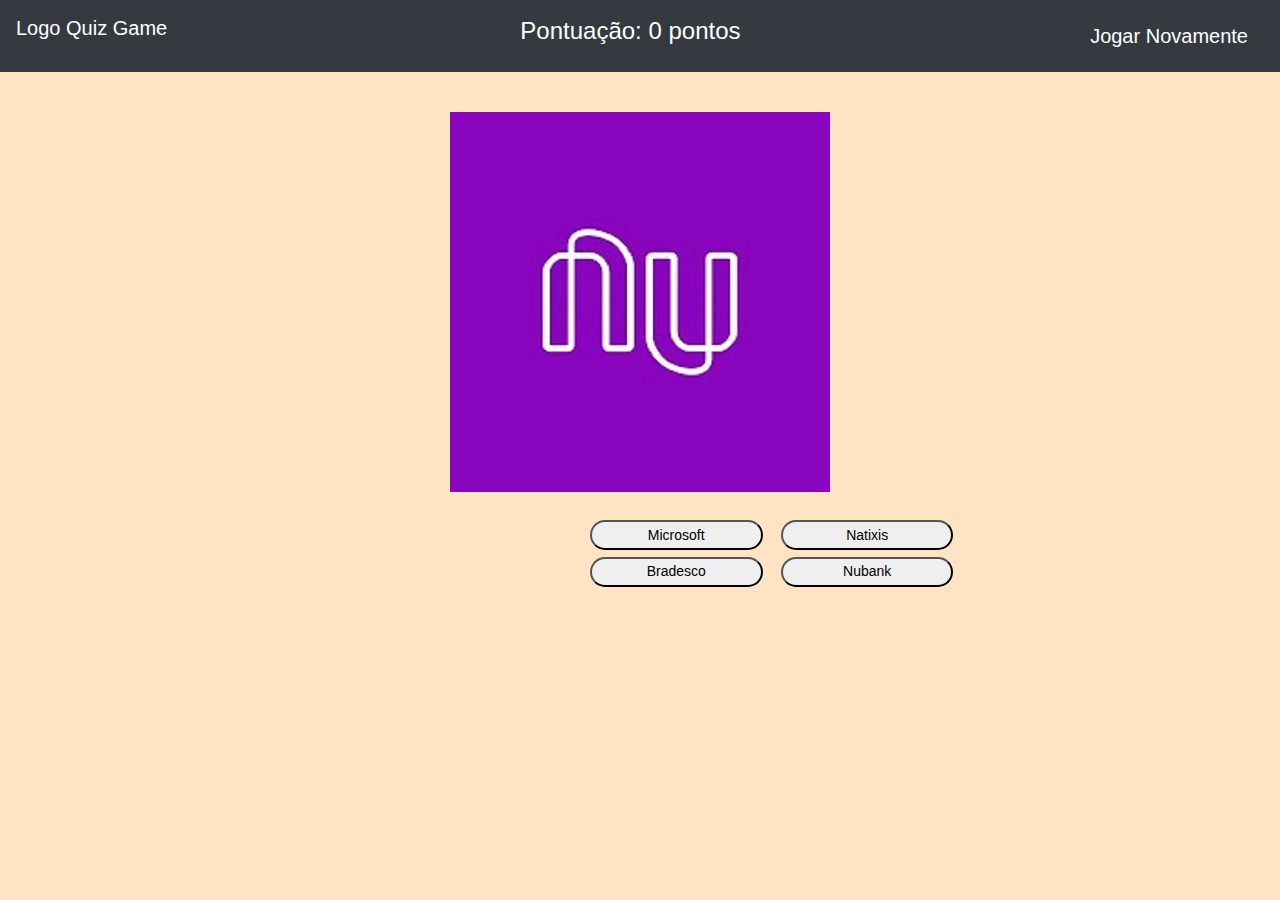
<file: Exercicios/07_exercicio_json/index.html>
<!DOCTYPE html>
<html lang="pt-br">

<head>
    <meta charset="UTF-8">
    <meta name="viewport" content="width=device-width, initial-scale=1.0">

    <link rel="stylesheet" href="css/bootstrap.css">
    <link rel="stylesheet" type="text/css" href="css/styles.css">

    <script src="https://code.jquery.com/jquery-3.5.1.slim.min.js"></script>
    <script src="js/bootstrap.min.js"></script>
    <script type="text/javascript" src="quiz.json"></script>
    <script src="js/script.js"></script>

    <title>Quiz Marcas</title>
</head>

<body id="body">

    <script>
        window.onload = function () {
            chooseQuestion()
        }
    </script>

    <nav class="navbar navbar-dark bg-dark">
        <p class="navbar-brand">Logo Quiz Game</p>
        <div id="points" style="color: white;"></div>
        <a class="navbar-brand" onclick="playAgain()">Jogar Novamente</a>
    </nav>

    <div id="imgDiv">
        <img id="image">
        <span id="span"></span>
    </div>

    <div class="buttons" style="margin-top: 28px; margin-left: 590px;">

        <button id="bt1" style="margin-right: 14px;" onclick="correctAnswer('bt1')"></button>
        <button id="bt2" onclick="correctAnswer('bt2')"></button>

        <section style="margin-top: 1%"></section>

        <button id="bt3" style="margin-right: 14px;" onclick="correctAnswer('bt3')"></button>
        <button id="bt4" onclick="correctAnswer('bt4')"></button>

        <section style="margin-top: 1%"></section>


    </div>

</body>

</html>
</file>
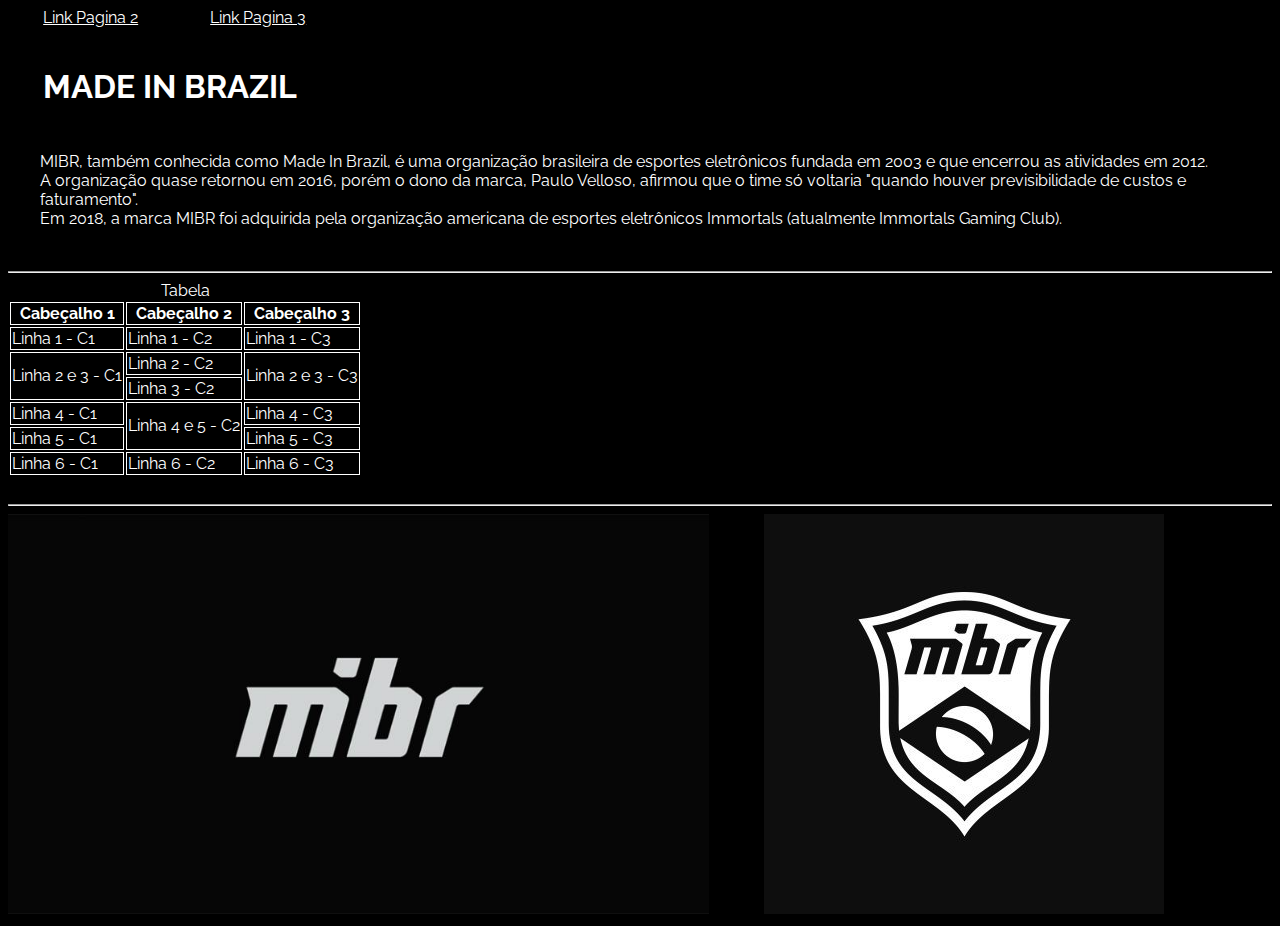
<file: Exercicios/Atividade_1/index.html>
<!DOCTYPE html>
<html lang="pt-br">
    <head>
        <meta charset="UTF-8">
        <style>tr, th, td{border:solid 1px;
        color: white;
        font-family: Raleway;}</style>

        <style>caption {
            color: white;
        }</style>

        <link rel="stylesheet" href="./styles/main.css">
        <link href="https://fonts.googleapis.com/css2?family=Raleway:ital,wght@1,300&display=swap" rel="stylesheet">
        
        <title>MIBR</title>
    </head>

    <body class="geral">
        <div id="container">

            <div class= "links">
            <a href="pag2.html">Link Pagina 2</a> &nbsp;&nbsp;&nbsp;&nbsp;&nbsp;&nbsp;
            &nbsp;&nbsp;&nbsp;&nbsp;&nbsp;&nbsp;&nbsp;&nbsp;&nbsp; <a href="pag3.html">Link Pagina 3</a>
            <h1 class="title">MADE IN BRAZIL</h1>

            </div>


            <p class="desc">MIBR, também conhecida como Made In Brazil, é uma organização brasileira de esportes eletrônicos fundada em 2003 e que encerrou as atividades em 2012. <br>
            A organização quase retornou em 2016, porém o dono da marca, Paulo Velloso, afirmou que o time só voltaria "quando houver previsibilidade de custos e faturamento".<br>
            Em 2018, a marca MIBR foi adquirida pela organização americana de esportes eletrônicos Immortals (atualmente Immortals Gaming Club).</p>

            <br>
                <hr>
            <div class="tabela"></div>
                <table>
                    <caption> Tabela </caption>

                    <thead>
                        <tr>
                            <th> Cabeçalho 1 </th>
                            <th> Cabeçalho 2 </th>
                            <th> Cabeçalho 3 </th>
                        </tr>
                    </thead>

                    <tbody>
                        <tr>
                            <td>Linha 1 - C1</td>
                            <td>Linha 1 - C2</td>
                            <td>Linha 1 - C3</td>
                        </tr>

                        <tr>
                            <td rowspan="2">Linha 2 e 3 - C1</td>
                            <td>Linha 2 - C2</td>
                            <td rowspan="2">Linha 2 e 3 - C3</td>
                        </tr>

                        <tr>
                            <td>Linha 3 - C2</td>
                        </tr>

                        <tr>
                            <td>Linha 4 - C1</td>
                            <td rowspan="2">Linha 4 e 5 - C2</td>
                            <td>Linha 4 - C3</td>
                        </tr>

                        <tr>
                            <td>Linha 5 - C1</td>
                            <td>Linha 5 - C3</td>
                        </tr>

                        <tr>
                            <td>Linha 6 - C1</td>
                            <td>Linha 6 - C2</td>
                            <td>Linha 6 - C3</td>

                        </tr>
                    </tbody>
            </table>
        </div>

            <br>
            <hr>
            <div class="imagens">
            <img src="Images/mibr-logo1.jpg" alt="Primeiro Logo" id="logo1"> 
            <img src="Images/mibr-logo2.jpg" alt="Segundo logo" id="logo2">
            </div>

        </div>

    </body>
</html>
</file>
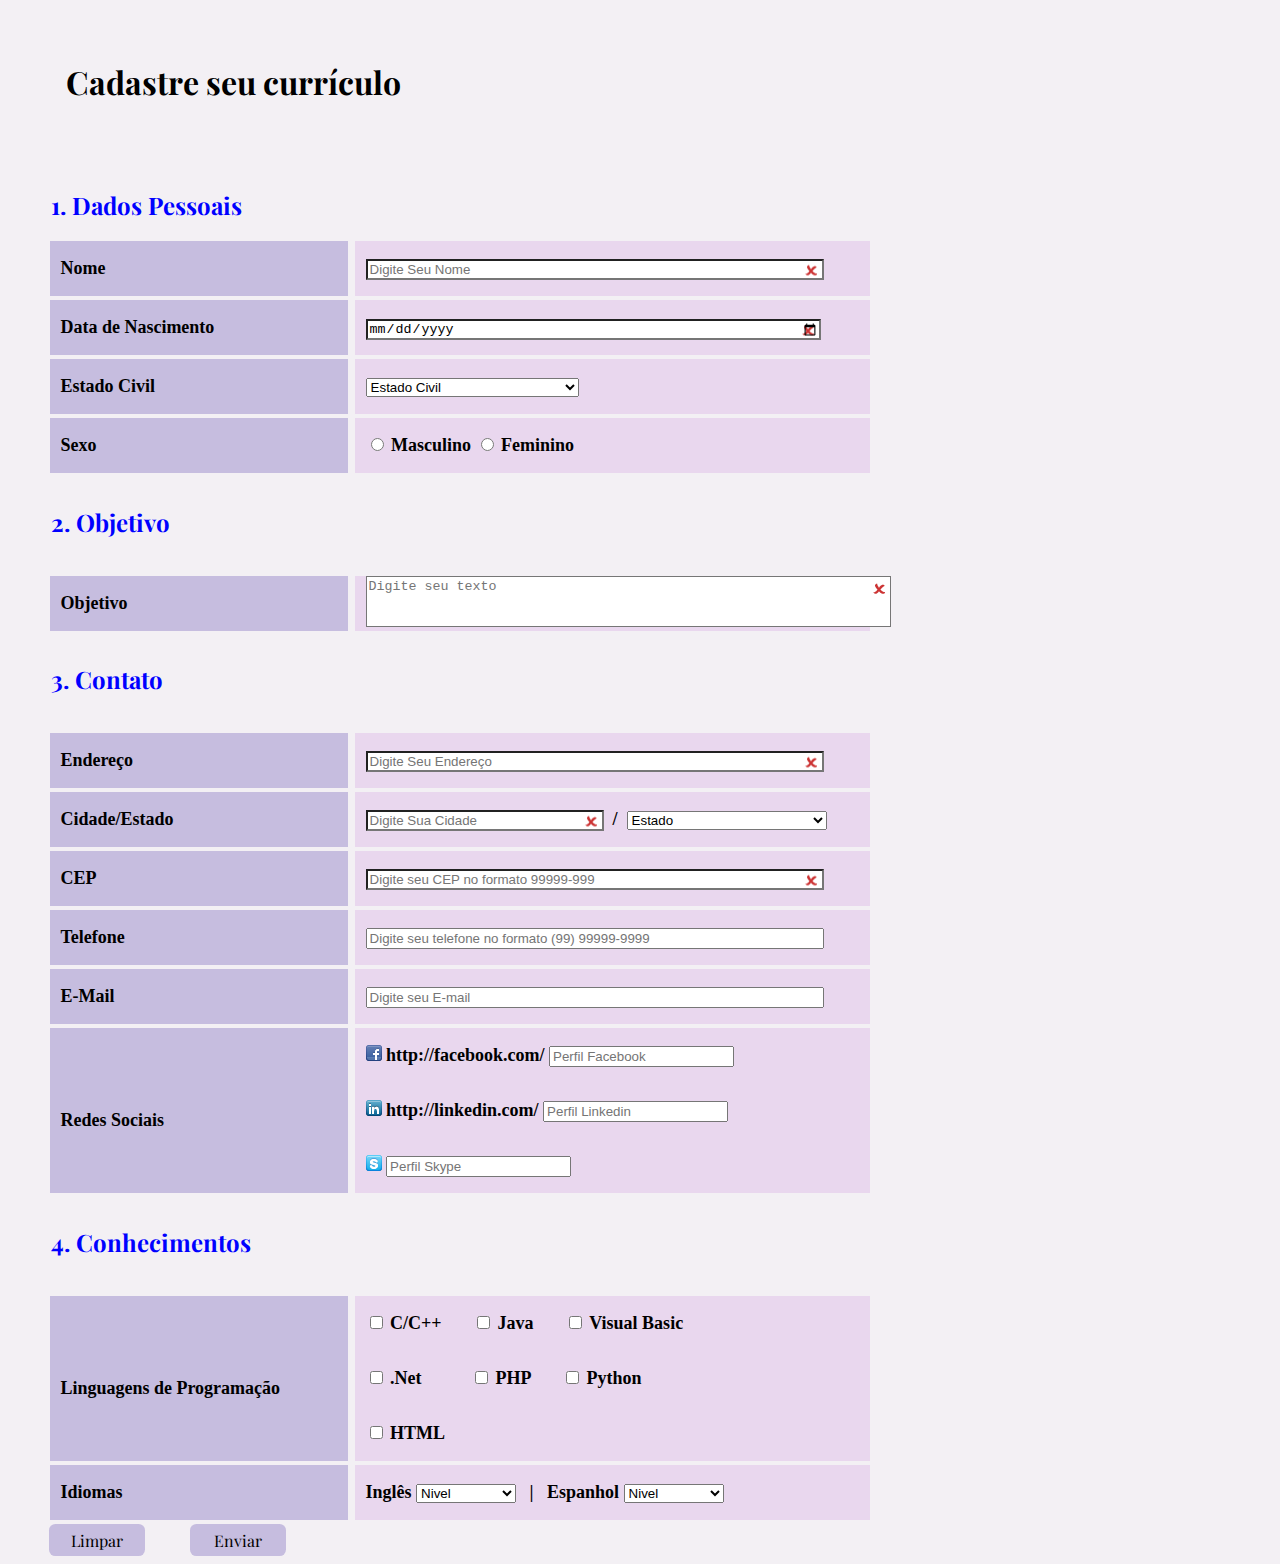
<file: Exercicios/05_exercicio_form_js/formulario.html>
<!DOCTYPE html>
<html lang="pt-br">
<head>
    <meta charset="UTF-8">
    <meta name="viewport" content="width=device-width, initial-scale=1.0">

    <link rel="stylesheet" href="./style.css">
    <script type="text/javascript" src="./javascript.js"></script>
    <link href="https://fonts.googleapis.com/css2?family=Playfair+Display:ital,wght@1,700&display=swap" rel="stylesheet">
    
    <title>Formulario</title>
</head>
<body class="geral">

    <h1>Cadastre seu currículo</h1>

    <br>
    <br>

    <h2>1. Dados Pessoais</h2>

    <form name="formulario">
        <div class="area">
            <div class="personaldata">
                <p>Nome </p>
                <p>Data de Nascimento </p>
                <p>Estado Civil </p>
                <p>Sexo </p>
            </div>

            <div class="respostas">

            <p class="entradas"> <input type="text" name="nome" placeholder="Digite Seu Nome" required> </p>
            <p class="dateipt"> <input type="date" name="dataNascimento" placeholder="DD/MM/ANO" required> </p>
            <a class="dropmenudefault"> <select name="estadoCivil">
                <option value= "">Estado Civil</option>
                <option value="1">Solteiro(a)</option>
                <option value="2">Casado(a)</option>
                <option value="3">Viúvo(a)</option>
                <option value="4">Divorciado(a)</option>
            </select>

            <span id="error"> </span>
            </a>

            <div class="radioOpt">
            <input type="radio" name="sexo" VALUE="masc"> <span>Masculino</span>
            <input type="radio" name="sexo" VALUE="fem"> <span>Feminino</span>
            </div>

            </div>
        </div>

        <h2>2. Objetivo </h2>

        <br>

        <div class="area">

            <div class="obj">
                <p class="objetivo">Objetivo </p>
            </div>

            <div class="respostas">
                <a class="objarea"><textarea name="objetivo" rows="3" placeholder="Digite seu texto" required cols="63"></textarea>
                </a>

            </div>

        </div>

        <h2>3. Contato </h2>
        <br>

        <div class="area">
            <div class="contato">
                <p>Endereço </p>
                <p>Cidade/Estado </p>
                <p>CEP </p>
                <p>Telefone </p>
                <p>E-Mail </p>
                <p class="sociais">Redes Sociais </p>

            </div>

            <div class="respostas">
                <p class="entradas"><input type="text" name="endereco" placeholder="Digite Seu Endereço" required> </p>
                <p class="cidade"><input type="text" name="cidade" placeholder="Digite Sua Cidade" required> &nbsp;/&nbsp;
                    <select name="estado">
                        <option value="" >Estado</option>
                        <option value="1">AC</option>
                        <option value="2">AL</option>
                        <option value="3">AP</option>
                        <option value="4">AM</option>
                        <option value="5">BA</option>
                        <option value="6">CE</option>
                        <option value="7">DF</option>
                        <option value="8">ES</option>
                        <option value="9">GO</option>
                        <option value="10">MA</option>
                        <option value="11">MT</option>
                        <option value="12">MS</option>
                        <option value="13">MG</option>
                        <option value="14">PA</option>
                        <option value="15">PB</option>
                        <option value="16">PR</option>
                        <option value="17">PE</option>
                        <option value="18">PI</option>
                        <option value="19">RJ</option>
                        <option value="20">RN</option>
                        <option value="21">RS</option>
                        <option value="22">RO</option>
                        <option value="23">RR</option>
                        <option value="24">SC</option>
                        <option value="25">SP</option>
                        <option value="26">SE</option>
                        <option value="27">TO</option>
                    </select>
                </p>

                <p class="entradas"> <input type="text" name="CEP" placeholder="Digite seu CEP no formato 99999-999" pattern="[0-9]{5}[\-]{1}[0-9]{3}"required> </p> 
                <p class="entradas"> <input type="tel" name="tel" placeholder="Digite seu telefone no formato (99) 99999-9999" pattern="[\(][0-9]{2}[\)][ ][0-9]{4}[\-][0-9]{4}"> </p>
                <p class="entradas"><input type="email" name="email" placeholder="Digite seu E-mail"> </p>
                <p class="entradasSM"><img src="./Imagens/face.png" width="16px"> http://facebook.com/ <input type="text" name="Facebook" placeholder="Perfil Facebook"><br>
                <img src="./Imagens/linkedin.png" width="16px"> http://linkedin.com/ <input type="text" name="Linkedin" placeholder="Perfil Linkedin"><br>
                <img src="./Imagens/skype.png" width="16px"> <input type="text" name="Skype" placeholder="Perfil Skype"></p>
            </div>
        </div>

        <h2>4. Conhecimentos </h2>
        <br>

        <div class="area">
            <div class="conhecimentos">
                <p class="LP">Linguagens de Programação</p>
                <p>Idiomas</p>
            </div>

            <div class="respostas">
               <p class="check"><input type="checkbox" name="PL" value="C/C++"> C/C++ &nbsp;&nbsp;&nbsp;&nbsp;&nbsp;
                <input type="checkbox" name="PL" value="Java"> Java &nbsp;&nbsp;&nbsp;&nbsp;&nbsp;
                <input type="checkbox" name="PL" value="Visual Basic"> Visual Basic<br>
                <input type="checkbox" name="PL" value=".net"> .Net &nbsp;&nbsp;&nbsp;&nbsp;&nbsp;&nbsp;&nbsp;&nbsp;&nbsp;
                <input type="checkbox" name="PL" value="PHP"> PHP &nbsp;&nbsp;&nbsp;&nbsp;&nbsp;
                <input type="checkbox" name="PL" value="Python"> Python<br>
                <input type="checkbox" name="PL" value="HTML"> HTML </p>
            

                <p class="lingua"> Inglês <select name="english">
                    <option value="" >Nivel</option>
                    <option value="básico">Básico</option>
                    <option value="intermediario">Intermediario</option>
                    <option value="avancado">Avançado</option>
                </select>
                &nbsp;&nbsp;| &nbsp;&nbsp;Espanhol <select name="spanish">
                    <option value="" >Nivel</option>
                    <option value="básico">Básico</option>
                    <option value="intermediario">Intermediario</option>
                    <option value="avancado">Avançado</option>
                </select>
                </p>
            </div>

        </div>

        <button type="button" onclick="cleanForm()">
            Limpar
        </button>

        <button type="button" onclick="submitForm()">
            Enviar  
        </button>
    </form>

</body>
</html>
</file>
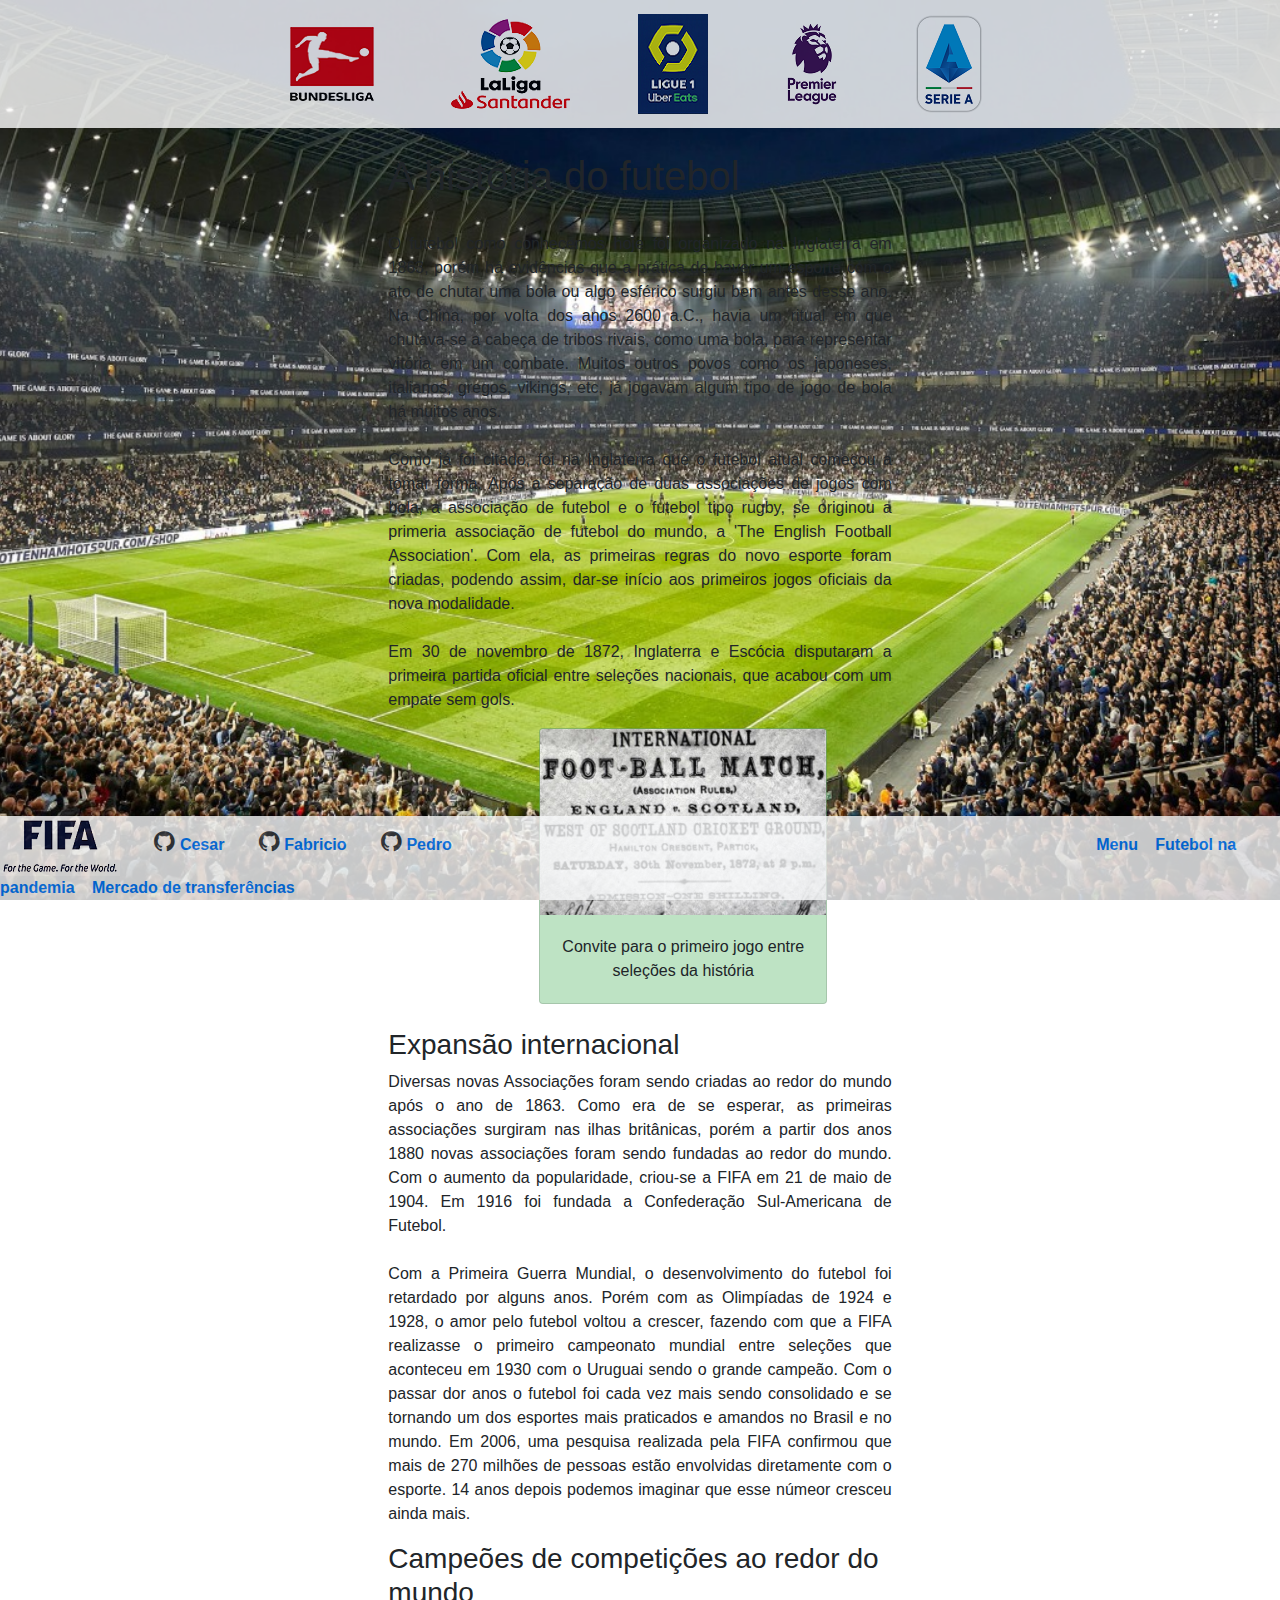
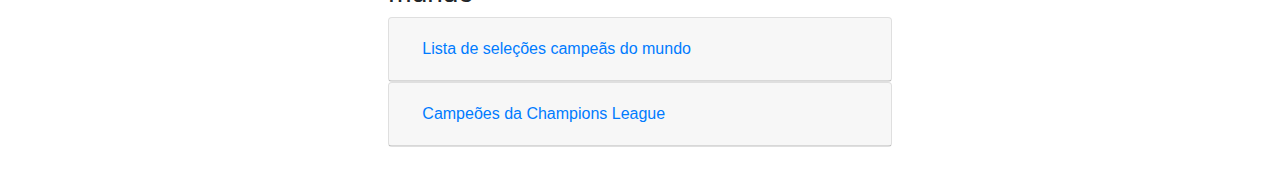
<file: Exercicios/06_exercicio_bootstrap/historia.html>
<!DOCTYPE html>

<html lang="pt-br">

<head>
    <meta charset="UTF-8">
    <meta name="viewport" content="width=device-width, initial-scale=1.0">

    <link href="./css/bootstrap.css" rel="stylesheet">
    <link rel="stylesheet" href="style.css">

    <script src="./js/jquery-3.5.1.min.js"></script>
    <script src="./js/bootstrap.bundle.min.js"></script>

    <!-- Github Logo -->
    <link rel="stylesheet" href="https://cdnjs.cloudflare.com/ajax/libs/font-awesome/4.7.0/css/font-awesome.min.css">

    <title>História do futebol</title>
</head>

<body id="bodyhistory">
    <!-- NavBar com as ligas trabalhadas -->
    <nav class="navbar navbar-light navbar-default" style="background-color: white; opacity: 80%;">
        <div class="container-fluid mx-auto" style="width: 60%;">
            <!-- Logos das ligas -->
            <a class="navbar-brand" href="https://www.bundesliga.com/en/bundesliga" target="_blank">
                <img src="./imagens/Logos/bundesligaLogo.png" alt="Bundesliga logo">
            </a>

            <a class="navbar-brand" href="https://www.laliga.com/en-GB/laliga-santander" target="_blank">
                <img src="./imagens/Logos/laligaLogo.png" alt="La Liga logo">
            </a>

            <a class="navbar-brand" href="https://www.ligue1.com/" target="_blank">
                <img src="./imagens/Logos/ligue1Logo.png" alt="Ligue 1 logo">
            </a>

            <a class="navbar-brand" href="https://www.premierleague.com/" target="_blank">
                <img src="./imagens/Logos/premierLogo.png" alt="Premier League logo">
            </a>

            <a class="navbar-brand" href="http://www.legaseriea.it/en" target="_blank">
                <img src="./imagens/Logos/serieaLogo.png" alt="Serie A logo">
            </a>
        </div>
    </nav>

    <div  class="divEspaco10"></div>

    <div class="container col-sm-5 mt-6 bg-less-green rounded">
        <br>

        <h1 id="main-title"> A história do futebol </h1>

        <br>

        <p class="p-color rounded" style="text-align: justify;">
            O futebol como conhecemos hoje foi organizado na Inglaterra em 1863, porém há evidências que a prática de
            haver um esporte com o ato de chutar uma bola ou algo esférico surgiu bem antes desse ano. Na China, por
            volta dos anos 2600 a.C., havia um ritual em que chutava-se a cabeça de tribos rivais, como uma bola, para
            representar vitória em um combate. Muitos outros povos como os japoneses, italianos, gregos, vikings, etc,
            já jogavam algum tipo de jogo de bola há muitos anos.
            <br>
            <br>
            Como já foi citado, foi na Inglaterra que o futebol atual começou a tomar forma. Após a separação de duas
            associações de jogos com bola, a associação de futebol e o futebol tipo rugby, se originou a primeria
            associação de futebol do mundo, a 'The English Football Association'. Com ela, as primeiras regras do novo
            esporte foram criadas, podendo assim, dar-se início aos primeiros jogos oficiais da nova modalidade.
            <br>
            <br>
            Em 30 de novembro de 1872, Inglaterra e Escócia disputaram a primeira partida oficial entre seleções
            nacionais, que acabou com um empate sem gols.
        </p>

        <div class="card" style="width: 18rem; background-color: #86cb9188; text-align: center; margin-left: 30%;">
            <img class="card-img-top" src="imagens/ingressoPrimeiroJogoSelecao.jpeg" alt="Card image cap">
            <div class="card-body">
                <p class="card-text">Convite para o primeiro jogo entre seleções da história</p>
            </div>
        </div>
        <br>

        <h3>Expansão internacional</h3>
        <p class="p-color rounded" style="text-align: justify;">
            Diversas novas Associações foram sendo criadas ao redor do mundo após o ano de 1863. Como era de se esperar,
            as primeiras associações surgiram nas ilhas britânicas, porém a partir dos anos 1880 novas associações foram
            sendo fundadas ao redor do mundo. Com o aumento da popularidade, criou-se a FIFA em 21 de maio de 1904. Em
            1916 foi fundada a Confederação Sul-Americana de Futebol.
            <br>
            <br>
            Com a Primeira Guerra Mundial, o desenvolvimento do futebol foi retardado por alguns anos. Porém com as
            Olimpíadas de 1924 e 1928, o amor pelo futebol voltou a crescer, fazendo com que a FIFA realizasse o
            primeiro campeonato mundial entre seleções que aconteceu em 1930 com o Uruguai sendo o grande campeão.

            Com o passar dor anos o futebol foi cada vez mais sendo consolidado e se tornando um dos esportes mais
            praticados e amandos no Brasil e no mundo. Em 2006, uma pesquisa realizada pela FIFA confirmou que mais de
            270 milhões de pessoas estão envolvidas diretamente com o esporte. 14 anos depois podemos imaginar que esse
            númeor cresceu ainda mais.
        </p>

        <h3> Campeões de competições ao redor do mundo</h3>
        
        <div id="accordion">

            <div class="card">
                <div class="card-header" id="headingOne">
                    <h5 class="mb-0">
                        <button class="btn btn-link collapsed" data-toggle="collapse" data-target="#collapseOne"
                            aria-expanded="false" aria-controls="collapseOne">
                            Lista de seleções campeãs do mundo
                        </button>
                    </h5>
                </div>

                <div id="collapseOne" class="collapse" aria-labelledby="headingOne" data-parent="#accordion">
                    <div class="card-body">
                        Brasil - 5 títulos <br>
                        Alemanha e Itália - 4 títulos <br>
                        Argentina, França e Uruguais - 2 títulos <br>
                        Inglaterra e Espanha - 1 título

                    </div>
                </div>
            </div>

            <div class="card">
                <div class="card-header" id="headingTwo">
                    <h5 class="mb-0">
                        <button class="btn btn-link collapsed" data-toggle="collapse" data-target="#collapseTwo"
                            aria-expanded="false" aria-controls="collapseTwo">
                            Campeões da Champions League
                        </button>
                    </h5>
                </div>

                <div id="collapseTwo" class="collapse" aria-labelledby="headingTwo" data-parent="#accordion">
                    <div class="card-body">
                        Real Madrid - 13 títulos <br>
                        Milan - 7 títulos <br>
                        Bayern de Munique e Liverpool - 6 títulos <br>
                        Barcelona - 5 títulos <br>
                        Ajax - 4 títulos <br>
                        Manchester United e Internazionale - 3 títulos <br>
                        Juventus, Benfica, Nottingham Forest e Porto - 2 títulos <br>
                        Celtic, Hamburgo, Steaua Bucareste, Olympique de Marseille, Burussia Dortmund, Chelsea,
                        Feyenoord, Aston Villa, PSV, Estrela Vermelha - 1 título

                    </div>
                </div>
            </div>

        </div>

        <br>
    </div>

    <div class="divEspaco5"></div>

    <footer class="text-dark font-weight-bold bg-light" id="footerpgs">
        <img src="./imagens/Logos/fifaLogo.png" alt="fifaLogo" href="https://www.fifa.com/?nav=internal">
        <i class="fa fa-github" style="font-size:24px; margin-left: 30px;"></i>
        <a href="https://github.com/cesarmmanzano" target="_blank">Cesar</a>
        <i class="fa fa-github" style="font-size:24px; margin-left: 30px;"></i>
        <a href="https://github.com/Fabricio-Silva-Cardoso1" target="_blank">Fabricio</a>
        <i class="fa fa-github" style="font-size:24px; margin-left: 30px;"></i>
        <a href="https://github.com/pedro-it-Rep" target="_blank">Pedro</a>

        <a href="menu.html" style="margin-left: 50%;">Menu</a>
        <a href="futpandemia.html" style="margin-left: 1%;">Futebol na pandemia</a>
        <a href="transferMarket.html" style="margin-left: 1%;">Mercado de transferências</a>
    </footer>
</body>

</html>
</file>
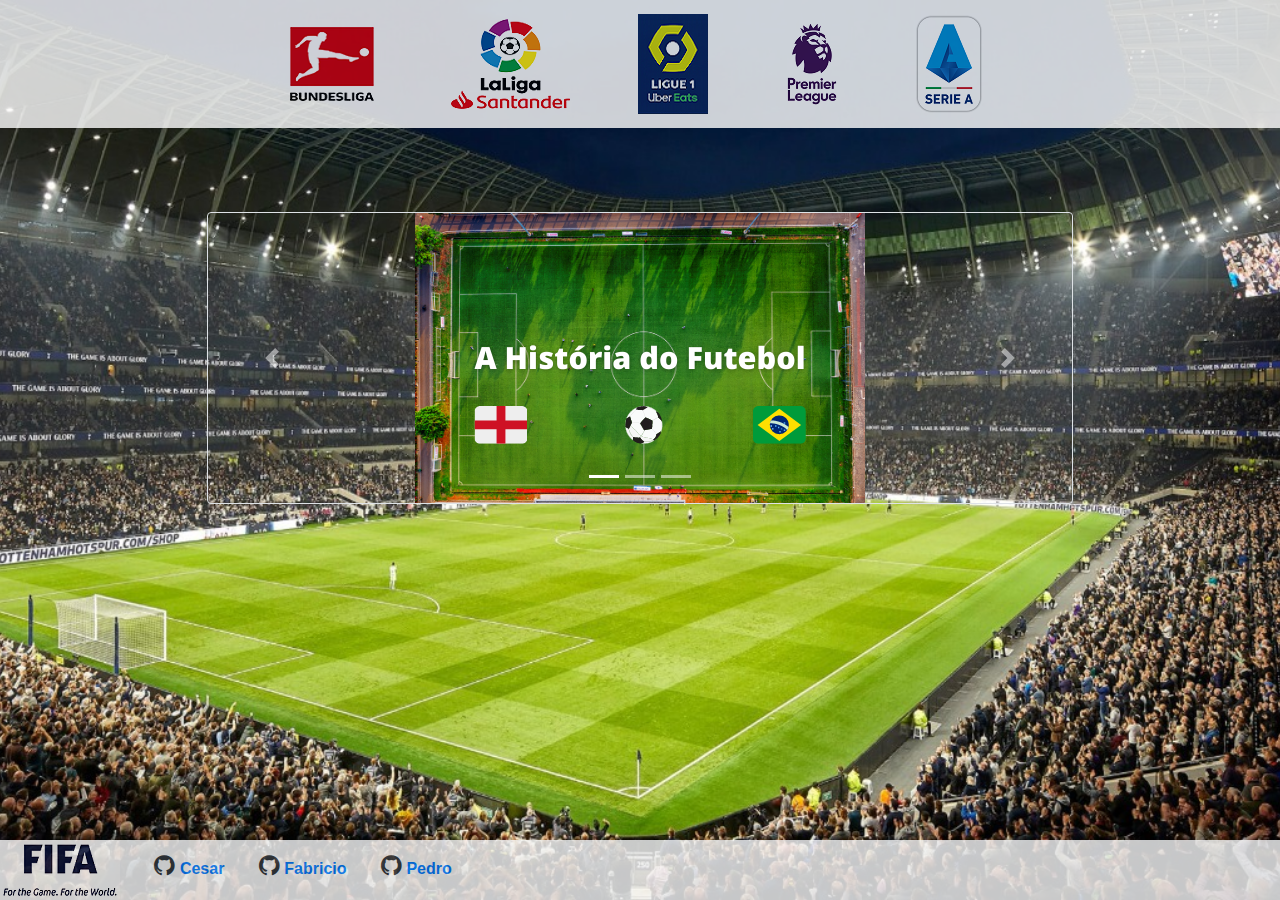
<file: Exercicios/06_exercicio_bootstrap/menu.html>
<!DOCTYPE html>
<html lang="pt-br">
<head>
    <meta charset="UTF-8">
    <meta name="viewport" content="width=device-width, initial-scale=1.0">

    <link href="./css/bootstrap.css" rel="stylesheet">
    <link rel="stylesheet" href="style.css">

    <script src="./js/jquery-3.5.1.min.js"></script>
    <script src="./js/bootstrap.bundle.min.js"></script>

    <!-- Github Logo -->
    <link rel="stylesheet" href="https://cdnjs.cloudflare.com/ajax/libs/font-awesome/4.7.0/css/font-awesome.min.css">

    <title>Menu</title>
</head>
<body>
    <!-- NavBar com as ligas trabalhadas -->
    <nav class="navbar navbar-light fixed-top navbar-default" style="background-color: white; opacity: 80%;">
        <div class="container-fluid mx-auto" style="width: 60%;">
            <!-- Logos das ligas -->
            <a class="navbar-brand" href="https://www.bundesliga.com/en/bundesliga">
                <img src="./imagens/Logos/bundesligaLogo.png"  alt="Bundesliga logo">
            </a>

            <a class="navbar-brand" href="https://www.laliga.com/en-GB/laliga-santander">
                <img src="./imagens/Logos/laligaLogo.png"  alt="La Liga logo">
            </a>

            <a class="navbar-brand" href="https://www.ligue1.com/" >
                <img src="./imagens/Logos/ligue1Logo.png" alt="Ligue 1 logo">
            </a>

            <a class="navbar-brand" href="https://www.premierleague.com/" >
                <img src="./imagens/Logos/premierLogo.png"  alt="Premier League logo">
            </a>
            
            <a class="navbar-brand" href="http://www.legaseriea.it/en" >
                <img src="./imagens/Logos/serieaLogo.png" alt="Serie A logo">
            </a>
        </div>
    </nav>

     <div style="padding-bottom: 15%;"></div>
        <!--Container-->
        <div class="container-fluid" style="margin-top:20px; width: 70%;">
            <!--carrosel-->
            <div id="Paginas" class="carousel slide" data-ride="carousel" style="text-align: center;">
                <!--Indicadores-->
                <ol class="carousel-indicators">
                    <li data-target="#linkPg" data-slide-to="0" class="active"></li>
                    <li data-target="#linkPg" data-slide-to="1"></li>
                    <li data-target="#linkPg" data-slide-to="2"></li>
                </ol>
                
                <div class="carousel-inner border rounded">
                    
                    <div class="carousel-item active">
                        <img src="./imagens/historyBanner.png" class="img-fluid" alt="historia" href="">
                    </div>
                    
                    <div class="carousel-item">
                        <img src="./imagens/pandemicBanner.png" class="img-fluid" alt="Pandemia" href="">
                    </div>
                    
                    <div class="carousel-item">
                        <img src="./imagens/transferBanner.png" class="img-fluid" alt="Mercado" href="">
                    </div>
                </div>

                <a class="carousel-control-prev" href="#Paginas" data-slide="prev">
                    <span class="carousel-control-prev-icon"></span>
                </a>

                <a class="carousel-control-next" href="#Paginas" data-slide="next">
                    <span class="carousel-control-next-icon"></span>
                </a>
            </div>
        </div>
    </div>

    <footer class="text-dark font-weight-bold bg-light">
        <img src="./imagens/Logos/fifaLogo.png" alt="fifaLogo" href="https://www.fifa.com/?nav=internal">
        <i class="fa fa-github" style="font-size:24px; margin-left: 30px;"></i>
        <a href="https://github.com/cesarmmanzano">Cesar</a>
        <i class="fa fa-github" style="font-size:24px; margin-left: 30px;"></i>
        <a href="https://github.com/Fabricio-Silva-Cardoso1">Fabricio</a>
        <i class="fa fa-github" style="font-size:24px; margin-left: 30px;"></i>
        <a href="https://github.com/pedro-it-Rep">Pedro</a>
    </footer>
</body>
</html>
</file>
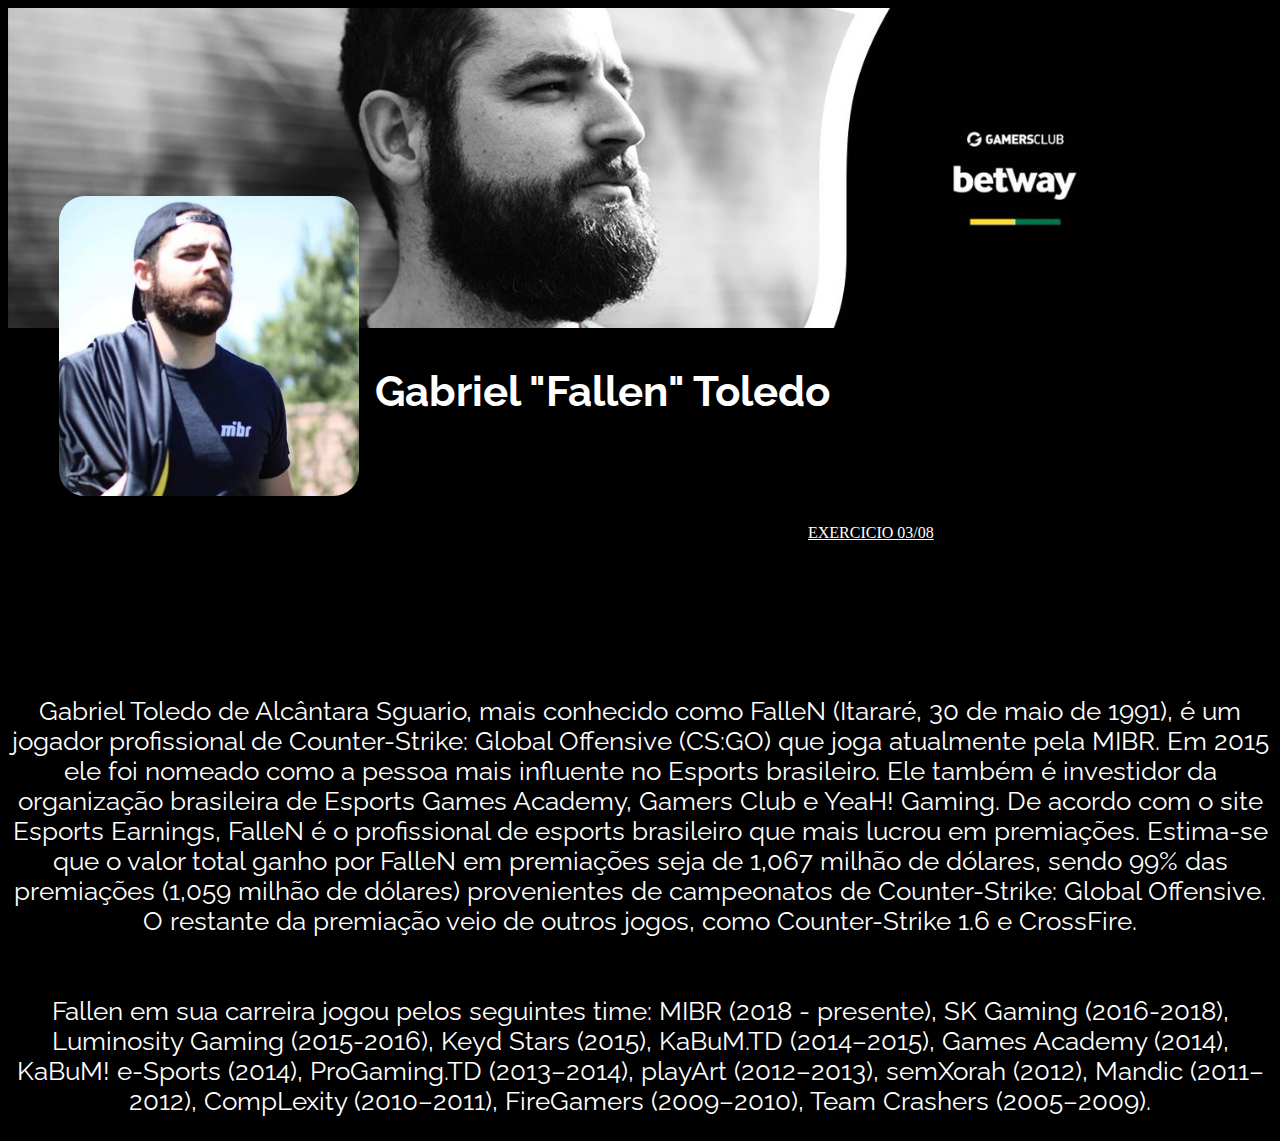
<file: Exercicios/Atividade_03/perfil.html>
<!DOCTYPE html>
<html lang="pt-br">

<head>
    <meta charset="UTF-8">
    <meta name="viewport" content="width=device-width, initial-scale=1.0">

    <link rel="stylesheet" type="text/css" href="style.css">
    <link href="https://fonts.googleapis.com/css2?family=Raleway:ital,wght@1,300&display=swap" rel="stylesheet">
    
    <title>Perfil Fallen</title>
</head>

<body class="geral">

    <div class="top-bar">
       <img src="./Images/banner-fallen.jpg" alt="banner">
    </div>

    <div class="perfil">
        <img src="./Images/fallen.jpg" alt="img-perfil">


        <div class="nome-perfil">
            <p id="perfil-name">Gabriel "Fallen" Toledo</p>
        </div>
    </div>

    <div class="link">
        <a href="../Atividade_1/1b/index.html">EXERCICIO 03/08</a>
    </div>

    <p id="texto-desc"> Gabriel Toledo de Alcântara Sguario, mais conhecido como FalleN (Itararé, 30 de maio de 1991), 
        é um jogador profissional de Counter-Strike: Global Offensive (CS:GO) que joga atualmente pela MIBR. 
        Em 2015 ele foi nomeado como a pessoa mais influente no Esports brasileiro.
        Ele também é investidor da organização brasileira de Esports Games Academy, Gamers Club e YeaH! Gaming.
        De acordo com o site Esports Earnings, FalleN é o profissional de esports brasileiro que mais lucrou em premiações.
        Estima-se que o valor total ganho por FalleN em premiações seja de 1,067 milhão de dólares, sendo 99% das premiações (1,059 milhão de dólares) 
        provenientes de campeonatos de Counter-Strike: Global Offensive. O restante da premiação veio de outros jogos, como Counter-Strike 1.6 e CrossFire.
        <span class = "span-class"><br><br><br>
            Fallen em sua carreira jogou pelos seguintes time: 
            MIBR (2018 - presente),
            SK Gaming (2016-2018),
            Luminosity Gaming (2015-2016),
            Keyd Stars (2015),
            KaBuM.TD (2014–2015),
            Games Academy (2014),
            KaBuM! e-Sports (2014),
            ProGaming.TD (2013–2014),
            playArt (2012–2013),
            semXorah (2012),
            Mandic (2011–2012),
            CompLexity (2010–2011),
            FireGamers (2009–2010),
            Team Crashers (2005–2009). </span> 
    </p>

</body>

</html>
</file>
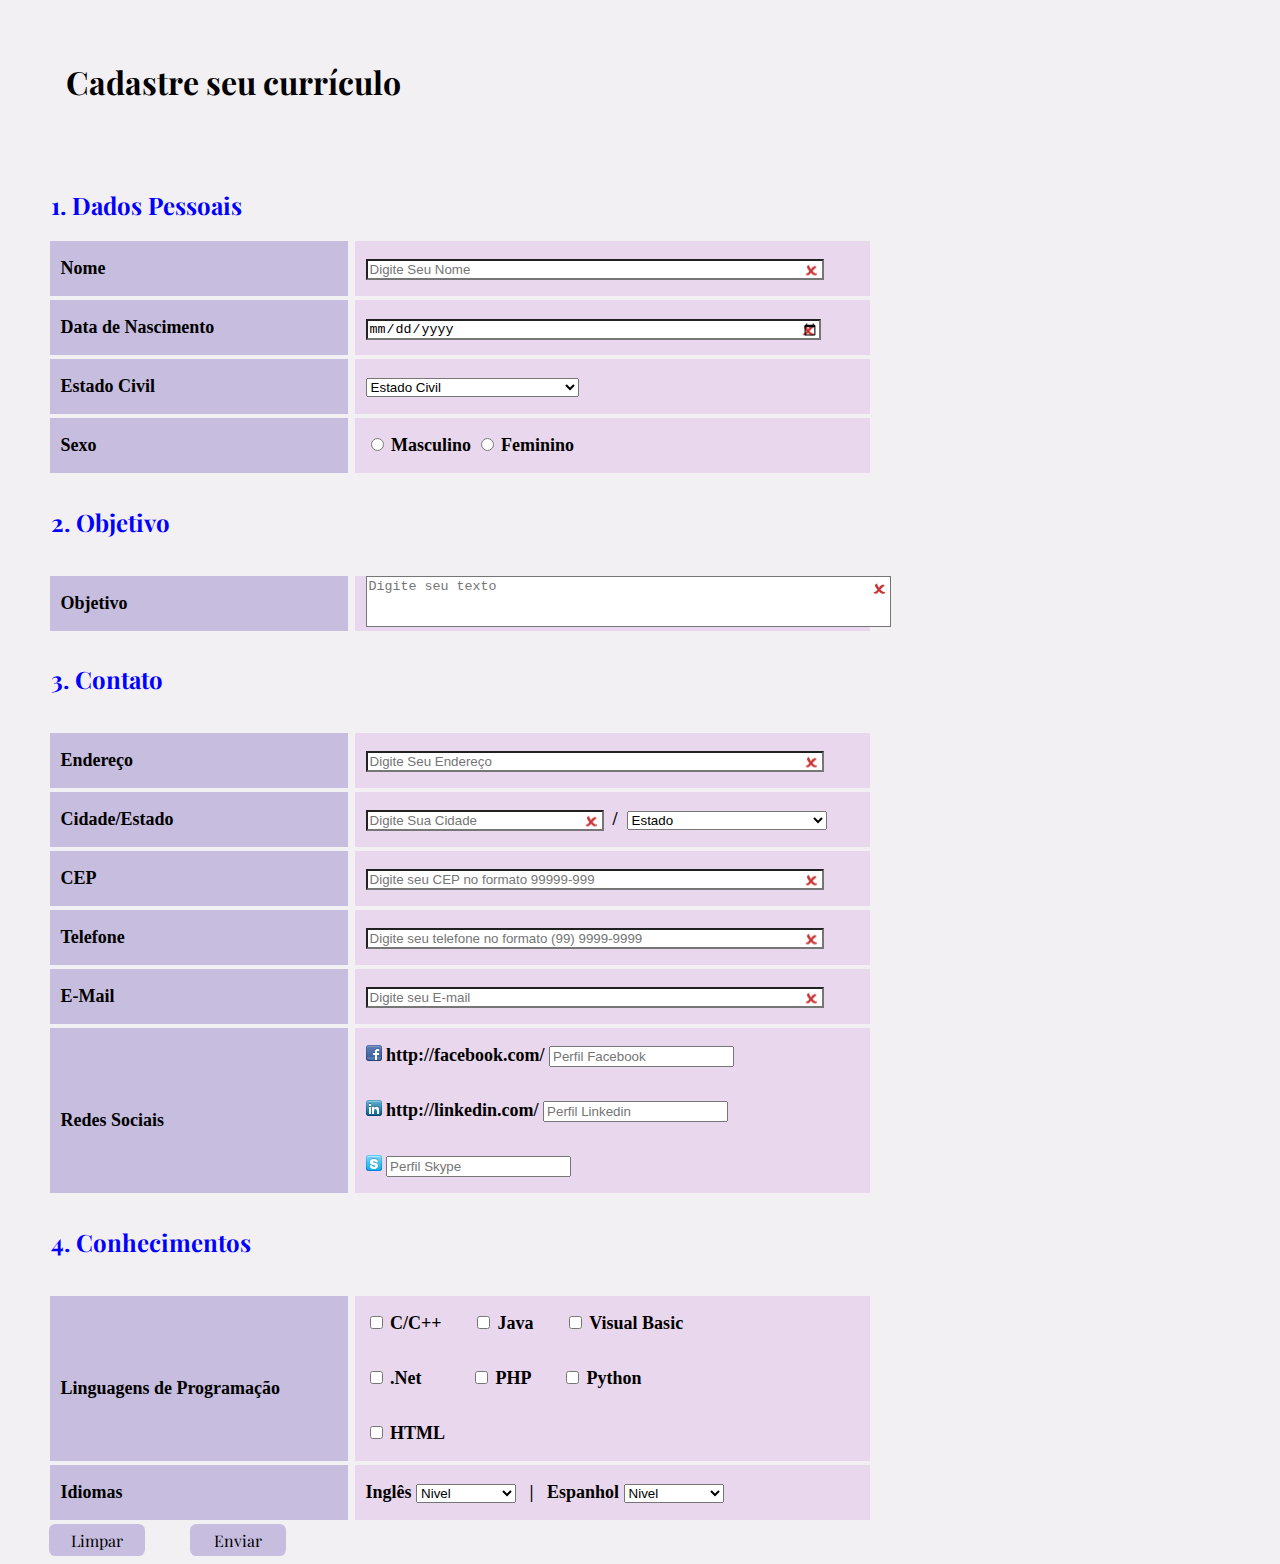
<file: Exercicios/Atividade_04/formulario.html>
<!DOCTYPE html>
<html lang="pt-br">
<head>
    <meta charset="UTF-8">
    <meta name="viewport" content="width=device-width, initial-scale=1.0">

    <link rel="stylesheet" href="./style.css">
    <link href="https://fonts.googleapis.com/css2?family=Playfair+Display:ital,wght@1,700&display=swap" rel="stylesheet">
    
    <title>Formulario</title>
</head>
<body class="geral">

    <h1>Cadastre seu currículo</h1>

    <br>
    <br>

    <h2>1. Dados Pessoais</h2>

    <form>
        <div class="area">
            <div class="personaldata">
                <p>Nome </p>
                <p>Data de Nascimento </p>
                <p>Estado Civil </p>
                <p>Sexo </p>
            </div>

            <div class="respostas">

            <p class="entradas"> <input type="text" name="nome" placeholder="Digite Seu Nome" required> </p>
            <p class="dateipt"> <input type="date" name="nasc" placeholder="DD/MM/ANO" required> </p>
            <a class="dropmenudefault"> <select name="estadocivil">
                <option value="" >Estado Civil</option>
                <option value="1">Solteiro(a)</option>
                <option value="2">Casado(a)</option>
                <option value="3">Viúvo(a)</option>
                <option value="4">Divorciado(a)</option>
            </select>
            </a>

            <div class="radioOpt">
            <input type="radio" name="sexo" VALUE="masc"> <span>Masculino</span>
            <input type="radio" name="sexo" VALUE="fem"> <span>Feminino</span>
            </div>

            </div>
        </div>

        <h2>2. Objetivo </h2>

        <br>

        <div class="area">

            <div class="obj">
                <p class="objetivo">Objetivo </p>
            </div>

            <div class="respostas">
                <a class="objarea"><textarea name="Objetivo" rows="3" placeholder="Digite seu texto" required cols="63"></textarea>
                </a>

            </div>

        </div>

        <h2>3. Contato </h2>
        <br>

        <div class="area">
            <div class="contato">
                <p>Endereço </p>
                <p>Cidade/Estado </p>
                <p>CEP </p>
                <p>Telefone </p>
                <p>E-Mail </p>
                <p class="sociais">Redes Sociais </p>

            </div>

            <div class="respostas">
                <p class="entradas"><input type="text" name="endereco" placeholder="Digite Seu Endereço" required> </p>
                <p class="cidade"><input type="text" name="cidade" placeholder="Digite Sua Cidade" required> &nbsp;/&nbsp;
                    <select name="estado">
                        <option value="" >Estado</option>
                        <option value="1">AC</option>
                        <option value="2">AL</option>
                        <option value="3">AP</option>
                        <option value="4">AM</option>
                        <option value="5">BA</option>
                        <option value="6">CE</option>
                        <option value="7">DF</option>
                        <option value="8">ES</option>
                        <option value="9">GO</option>
                        <option value="10">MA</option>
                        <option value="11">MT</option>
                        <option value="12">MS</option>
                        <option value="13">MG</option>
                        <option value="14">PA</option>
                        <option value="15">PB</option>
                        <option value="16">PR</option>
                        <option value="17">PE</option>
                        <option value="18">PI</option>
                        <option value="19">RJ</option>
                        <option value="20">RN</option>
                        <option value="21">RS</option>
                        <option value="22">RO</option>
                        <option value="23">RR</option>
                        <option value="24">SC</option>
                        <option value="25">SP</option>
                        <option value="26">SE</option>
                        <option value="27">TO</option>
                    </select>
                </p>

                <p class="entradas"> <input type="text" name="CEP" placeholder="Digite seu CEP no formato 99999-999" pattern="[0-9]{5}[\-]{1}[0-9]{3}"required> </p> 
                <p class="entradas"> <input type="tel" name="tel" placeholder="Digite seu telefone no formato (99) 9999-9999" required pattern="[\(][0-9]{2}[\)][ ][0-9]{4}[\-][0-9]{4}"> </p>
                <p class="entradas"><input type="email" name="email" required placeholder="Digite seu E-mail"> </p>
                <p class="entradasSM"><img src="./Imagens/face.png" width="16px"> http://facebook.com/ <input type="text" name="facebook" placeholder="Perfil Facebook"><br>
                <img src="./Imagens/linkedin.png" width="16px"> http://linkedin.com/ <input type="text" name="linkedin" placeholder="Perfil Linkedin"><br>
                <img src="./Imagens/skype.png" width="16px"> <input type="text" name="skype" placeholder="Perfil Skype"></p>
            </div>
        </div>

        <h2>4. Conhecimentos </h2>
        <br>

        <div class="area">
            <div class="conhecimentos">
                <p class="LP">Linguagens de Programação</p>
                <p>Idiomas</p>
            </div>

            <div class="respostas">
               <p class="check"><input type="checkbox" name="PL" value="C/C++"> C/C++ &nbsp;&nbsp;&nbsp;&nbsp;&nbsp;
                <input type="checkbox" name="PL" value="Java"> Java &nbsp;&nbsp;&nbsp;&nbsp;&nbsp;
                <input type="checkbox" name="PL" value="Visual Basic"> Visual Basic<br>
                <input type="checkbox" name="PL" value=".net"> .Net &nbsp;&nbsp;&nbsp;&nbsp;&nbsp;&nbsp;&nbsp;&nbsp;&nbsp;
                <input type="checkbox" name="PL" value="PHP"> PHP &nbsp;&nbsp;&nbsp;&nbsp;&nbsp;
                <input type="checkbox" name="PL" value="Python"> Python<br>
                <input type="checkbox" name="PL" value="HTML"> HTML </p>
            

                <p class="lingua"> Inglês <select name="English">
                    <option value="" >Nivel</option>
                    <option value="básico">Básico</option>
                    <option value="intermediario">Intermediario</option>
                    <option value="avancado">Avançado</option>
                </select>
                &nbsp;&nbsp;| &nbsp;&nbsp;Espanhol <select name="Spanish">
                    <option value="" >Nivel</option>
                    <option value="básico">Básico</option>
                    <option value="intermediario">Intermediario</option>
                    <option value="avancado">Avançado</option>
                </select>
                </p>
            </div>

        </div>

        <button type="reset">
            Limpar
        </button>

        <button type="submit">
            Enviar  
        </button>
    </form>

</body>
</html>
</file>
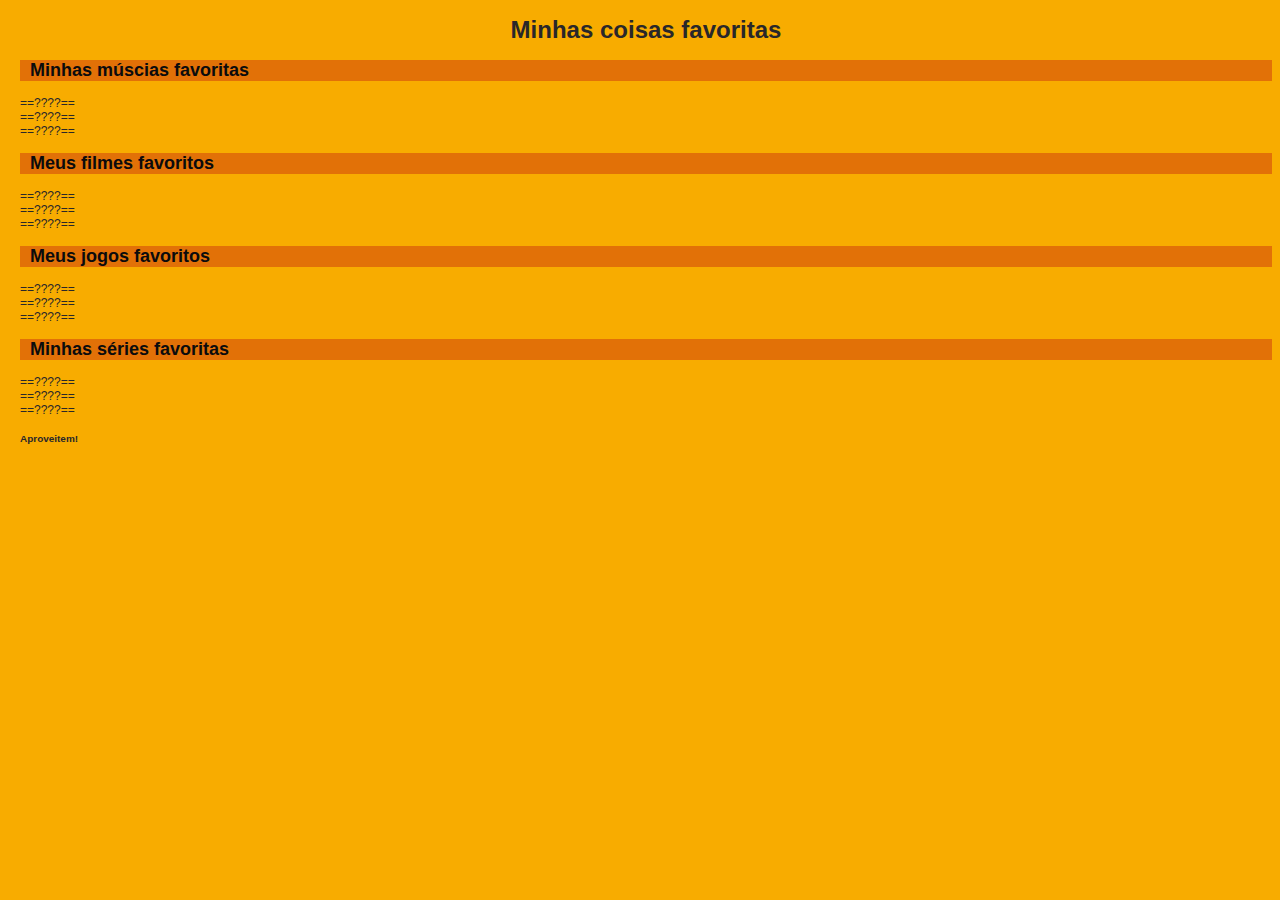
<file: Exercicios/Atividade_1/1a/01_exercicio.html>
<!DOCTYPE html>
<html lang=  "pt-br">
<head>
<!-- 
Não se preocupem com o conteúdo da tag <style> neste momento.
As formatações foram incluídas para facilitar a visualização do exercício.
 -->
<style type="text/css">
body {
	background-color:#F8AC00;
	color:#29272a;
	font-family:Verdana, Geneva, sans-serif;
	font-size:12px;
	margin-left:20px;
}
h1 {
	color:#29272A;
	font-family:"Arial Black", Gadget, sans-serif;
}
h2 {
	text-indent:10px;
	color:#0B0B0D;
	background-color:#E27107;
	font-family:"Trebuchet MS", Arial, Helvetica, sans-serif;
}
header {
	text-align:center;
}
</style>
<title>==???===</title>
</head>
<body>
<header>
<h1>Minhas coisas favoritas</h1>
</header>
<section>
<h2>Minhas múscias favoritas</h2>
==????==<br/>
==????==<br/>
==????==<br/>
<h2>Meus filmes favoritos</h2>
==????==<br/>
==????==<br/>
==????==<br/>
<h2>Meus jogos favoritos</h2>
==????==<br/>
==????==<br/>
==????==<br/>
<h2>Minhas séries favoritas</h2>
==????==<br/>
==????==<br/>
==????== <br/>
</section>
<footer>
<h5>Aproveitem! </h5>
</footer>
</body>
</html>
</file>
<file: Exercicios/07_exercicio_json/css/styles.css>
#body {
    width: 100vw; 
    height:100vh;
    margin:0;
    background-color: bisque;
}

#points {
    display: flex;
    justify-content: center;
    align-items: center;
    margin-right: 1%;
    font-size: 1.5rem;
    margin-bottom: 10px; 
    color: black;
}

#imgDiv {
    display: flex;
    justify-content: center;
    align-items: center;
    margin-top: 40px;
}

#bt1,
#bt2, 
#bt3,
#bt4 {
    width:25%;
    height:30px;
    border-radius: 15px 15px; 
}

#btn4:visited {
    color: black;
  }
</file>
<file: Exercicios/Atividade_1/styles/main.css>
.geral {
    background-color: #000000;
    font-family: Raleway;
}

.links {
    align-items: center;
    margin-left: 2.2em;
}

.links a {
    color: white;
    justify-content: space-between;
}

.title {

    font-size: 32px;
    color: white;
    font-weight: bold;
    padding-top: 0.6em;

}

.desc {

    color: white;
    padding-left: 2rem;
    padding-top: 1.6em;
}

.imagens img{
    align-items: center;
    padding-right: 3.2em;
    width: auto;
    height: 25em;
}
</file>
<file: Exercicios/05_exercicio_form_js/style.css>
.geral {
    background-color: #F3F0F4;
}

.area {
    display: grid;
    grid-template-columns: 1fr 3fr;
    gap: 0.4em;
}

h1 {
    padding-left: 1.8em;
    padding-top: 1.2em;
    color: black;
    font-family: Playfair Display;
}

h2 {
    margin-top: 1.2em;
    padding-left: 1.8em;
    color: blue;
    font-family: Playfair Display;
}

.personaldata,
.obj,
.contato,
.conhecimentos {
    padding-left: 2.6em;
    width: 20em;
    float: left;
    margin-right: -34px;
    overflow: hidden;
}

p {
    background-color: #C6BDDF;
    width: 90%; 
    line-height: 55px;
    font-size:18px; 
    float:left; 
    padding-left: 0.6em;
    font-weight: bold;
    margin: 0;
    margin-bottom: 4px;
}

.respostas {
    width: 35em;
    float: left;
    padding-left: 0.8em;
    line-height: 55px;  
}

.entradas,
.dateipt,
.dropmenudefault,
.cidade,
.entradasSM,
.lingua {
    background-color: #e9d7ee;
    width: 90%; 
    line-height: 55px;
    font-size:18px; 
    float:left; 
    padding-left: 0.6em;
    font-weight: bold;
    margin-bottom: 4px;
}

.dropmenudefault select {
    width: 16em;
}

.entradas input,
.dateipt input {
    width: 450px;
}

.cidade input {
    width: 230px;
}

.cidade select {
    width: 200px;
}

.radioOpt {
    background-color: #e9d7ee;
    width: 90%; 
    line-height: 55px;
    font-size:18px; 
    float:left; 
    padding-left: 0.6em;
    font-weight: bold;
    margin-bottom: 4px; 
}

textarea{
    resize: none;
}

.objarea {
    background-color: #e9d7ee;
    width: 90%; 
    line-height: 20px;
    font-size:18px; 
    float:left; 
    padding-left: 0.6em;
    font-weight: bold;
    margin-bottom: 4px;
}

.sociais {
    height: 5.55em;
    padding-top: 65px;
}

.LP {
    height: 5.55em;
    padding-top: 65px;
}

textarea:invalid{
    background-image: url(./Imagens/wrong.gif);
    background-position-x: right;
    background-position-y: top;
    background-repeat: no-repeat;
}

textarea:valid:required{
    background-image: url(./Imagens/check.png);
    background-position-x: right;
    background-position-y: top;
    background-repeat: no-repeat;
}


input:invalid{
    background-image: url(./Imagens/wrong.gif);
    background-position-x: right;
    background-position-y: center;
    background-repeat: no-repeat;

}
input:valid:required{
    background-image: url(./Imagens/check.png);
    background-position-x: right;
    background-position-y: center;
    background-repeat: no-repeat;
}

.check {
    background-color: #e9d7ee;
}

button {
    width: 6em;
    height: 2em;
    background-color: #C6BDDF;
    color: black;
    border: 0;
    border-radius: 0.4rem;
    cursor: pointer;
    font: 1em  Playfair Display;

    text-decoration: none;

    transition: background 0.2s;
    margin-left: 2.55em;
}

button:hover {
    background: #e9d7ee;
}

@media (min-width: 1300px){
    
.personaldata,
.obj,
.contato,
.conhecimentos {
    padding-left: 2.6em;
    width: 32em;
    float: left;
    margin-right: -34px;
    overflow: hidden;
}
.entradas,
.dateipt,
.dropmenudefault,
.cidade,
.entradasSM,
.lingua {
    background-color: #e9d7ee;
    width: 45em; 
    line-height: 55px;
    font-size:18px; 
    float:left; 
    padding-left: 0.6em;
    font-weight: bold;
    margin-bottom: 4px;
}

.objarea {
    background-color: #e9d7ee;
    width: 45em; 
    line-height: 20px;
    font-size:18px; 
    float:left; 
    padding-left: 0.6em;
    font-weight: bold;
    margin-bottom: 4px;
}

.dropmenudefault select {
    width: 16em;
}

.entradas input,
.dateipt input {
    width: 700px;
}

.cidade input {
    width: 350px;
}


.cidade select {
    width: 330px;
}

.radioOpt {
    background-color: #e9d7ee;
    width: 45em; 
    line-height: 55px;
    font-size:18px; 
    float:left; 
    padding-left: 0.6em;
    font-weight: bold;
    margin-bottom: 4px; 
}

.check {
    background-color: #e9d7ee;
    width: 45em;
}

textarea{
    width:36.4vw;
}

}
</file>
<file: Exercicios/06_exercicio_bootstrap/style.css>
body {
    background-image: url(./imagens/menuBackground.jpg);
    background-size: cover;
    background-position: center center;
    background-repeat: no-repeat;

    height: 100vh;
    width: 100%;
}

footer{  
    position: fixed;
    right: 0;
    bottom: 0;
    left: 0;
    z-index: 1030;

    opacity: 80%;
}
</file>
<file: Exercicios/Atividade_03/style.css>
.geral {
    background-color: #000000;
}

.top-bar img{
    width: 100%;
    height: auto;
    max-height: 25vw;
    object-fit: cover;
}

.perfil {
    position: relative;
    margin: -8.5em 0em 1.5em 2.6em;
    float: left;

}

.perfil img {
    border-radius: 1.6em;
    height: 300px;
    margin-left: 0.6em;
}

.nome-perfil {
    color: #ffffff;
    float: right;
    padding-top: 6em;
    padding-left: 1em;
}

#perfil-name {
    font-family: Raleway;
    padding-top: 0.8em;
    font-size: 2.6em;
    font-weight: bold;
}

.link {
    padding-top: 3.5em;
}

.link a {
    margin-left: 4.5em;
    color: #ffffff;
}

#texto-desc {
    text-align: center;
    font-family: Raleway;
    color: white;
    font-size: 1.6em;
    padding-top: 5em;
}

.span-class {
    text-align: left;
}

@media (min-width: 790px) {
    .link {
        padding-top: 3.5em;
    }
    
    .link a {
        margin-left: 50em;
    }
}
</file>
<file: Exercicios/Atividade_04/style.css>
.geral {
    background-color: #F3F0F4;
}

.area {
    display: grid;
    grid-template-columns: 1fr 3fr;
    gap: 0.4em;
}

h1 {
    padding-left: 1.8em;
    padding-top: 1.2em;
    color: black;
    font-family: Playfair Display;
}

h2 {
    margin-top: 1.2em;
    padding-left: 1.8em;
    color: blue;
    font-family: Playfair Display;
}

.personaldata,
.obj,
.contato,
.conhecimentos {
    padding-left: 2.6em;
    width: 20em;
    float: left;
    margin-right: -34px;
    overflow: hidden;
}

p {
    background-color: #C6BDDF;
    width: 90%; 
    line-height: 55px;
    font-size:18px; 
    float:left; 
    padding-left: 0.6em;
    font-weight: bold;
    margin: 0;
    margin-bottom: 4px;
}

.respostas {
    width: 35em;
    float: left;
    padding-left: 0.8em;
    line-height: 55px;  
}

.entradas,
.dateipt,
.dropmenudefault,
.cidade,
.entradasSM,
.lingua {
    background-color: #e9d7ee;
    width: 90%; 
    line-height: 55px;
    font-size:18px; 
    float:left; 
    padding-left: 0.6em;
    font-weight: bold;
    margin-bottom: 4px;
}

.dropmenudefault select {
    width: 16em;
}

.entradas input,
.dateipt input {
    width: 450px;
}

.cidade input {
    width: 230px;
}

.cidade select {
    width: 200px;
}

.radioOpt {
    background-color: #e9d7ee;
    width: 90%; 
    line-height: 55px;
    font-size:18px; 
    float:left; 
    padding-left: 0.6em;
    font-weight: bold;
    margin-bottom: 4px; 
}

textarea{
    resize: none;
}

.objarea {
    background-color: #e9d7ee;
    width: 90%; 
    line-height: 20px;
    font-size:18px; 
    float:left; 
    padding-left: 0.6em;
    font-weight: bold;
    margin-bottom: 4px;
}

.sociais {
    height: 5.55em;
    padding-top: 65px;
}

.LP {
    height: 5.55em;
    padding-top: 65px;
}

textarea:invalid{
    background-image: url(./Imagens/wrong.gif);
    background-position-x: right;
    background-position-y: top;
    background-repeat: no-repeat;
}

textarea:valid:required{
    background-image: url(./Imagens/check.png);
    background-position-x: right;
    background-position-y: top;
    background-repeat: no-repeat;
}


input:invalid{
    background-image: url(./Imagens/wrong.gif);
    background-position-x: right;
    background-position-y: center;
    background-repeat: no-repeat;

}
input:valid:required{
    background-image: url(./Imagens/check.png);
    background-position-x: right;
    background-position-y: center;
    background-repeat: no-repeat;
}

.check {
    background-color: #e9d7ee;
}

button {
    width: 6em;
    height: 2em;
    background-color: #C6BDDF;
    color: black;
    border: 0;
    border-radius: 0.4rem;
    cursor: pointer;
    font: 1em  Playfair Display;

    text-decoration: none;

    transition: background 0.2s;
    margin-left: 2.55em;
}

button:hover {
    background: #e9d7ee;
}

@media (min-width: 1300px){
    
.personaldata,
.obj,
.contato,
.conhecimentos {
    padding-left: 2.6em;
    width: 32em;
    float: left;
    margin-right: -34px;
    overflow: hidden;
}
.entradas,
.dateipt,
.dropmenudefault,
.cidade,
.entradasSM,
.lingua {
    background-color: #e9d7ee;
    width: 45em; 
    line-height: 55px;
    font-size:18px; 
    float:left; 
    padding-left: 0.6em;
    font-weight: bold;
    margin-bottom: 4px;
}

.objarea {
    background-color: #e9d7ee;
    width: 45em; 
    line-height: 20px;
    font-size:18px; 
    float:left; 
    padding-left: 0.6em;
    font-weight: bold;
    margin-bottom: 4px;
}

.dropmenudefault select {
    width: 16em;
}

.entradas input,
.dateipt input {
    width: 700px;
}

.cidade input {
    width: 350px;
}


.cidade select {
    width: 330px;
}

.radioOpt {
    background-color: #e9d7ee;
    width: 45em; 
    line-height: 55px;
    font-size:18px; 
    float:left; 
    padding-left: 0.6em;
    font-weight: bold;
    margin-bottom: 4px; 
}

.check {
    background-color: #e9d7ee;
    width: 45em;
}

textarea{
    width:36.4vw;
}

}
</file>
